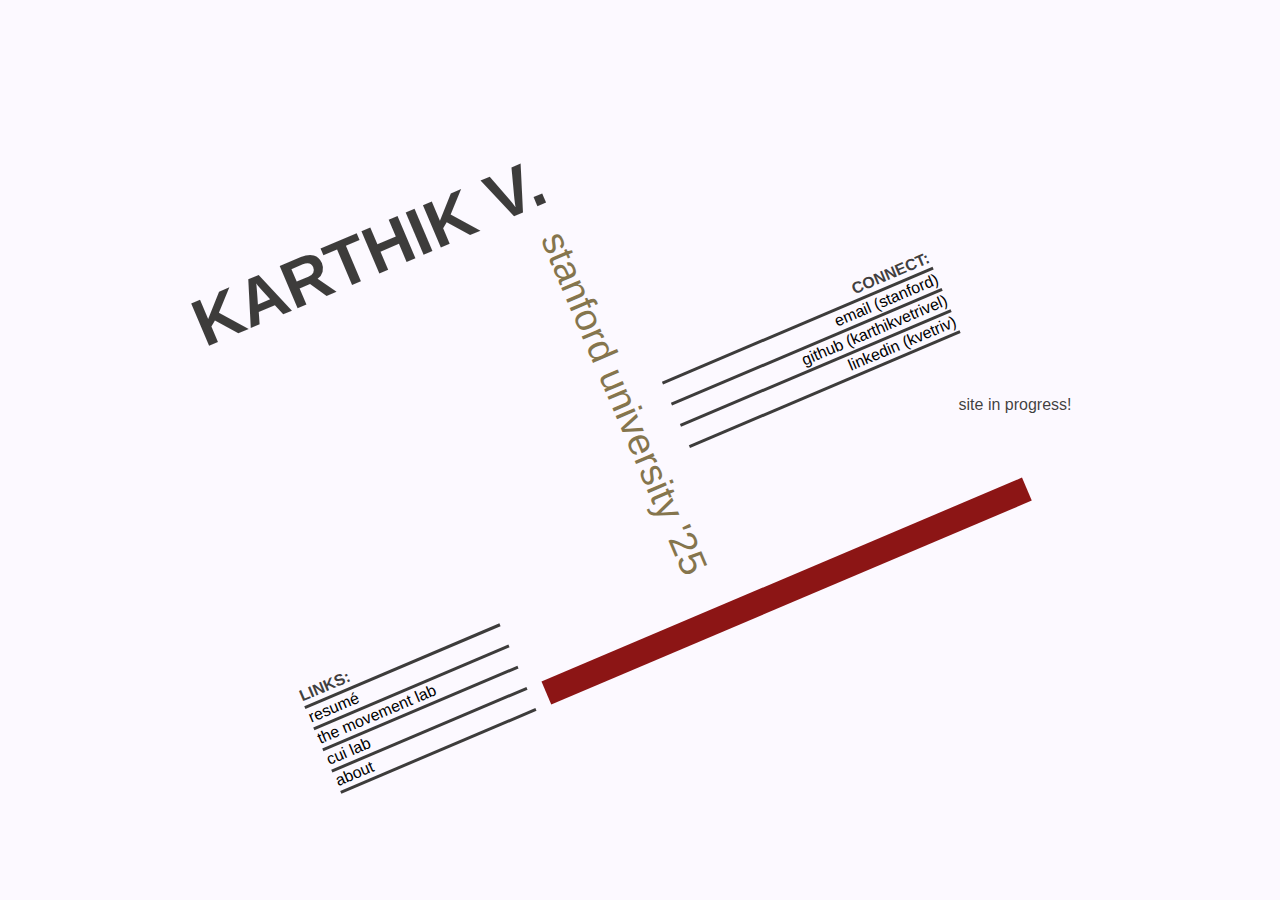
<file: index.html>
<html>
    <head>
        <title>Karthik Vetrivel</title>
        <meta name="viewport" content="width=device-width, initial-scale=1.0">
        <link rel="stylesheet" href="main.css">
        <link rel="shortcut icon" type="image/png" href="favicon.png"/>
    </head>
    <body>
        <div class="outer">
            <main>
                <h1 class="caps">Karthik V.</h1>
                <h1>Stanford University '25</h1>
                <div class="projects">
                    <p class="caps">Links:</p>
                    <ul>
                        <li><p><a href="https://google.com">Resum&eacute</a></p></li>
                        <li><p><a href="https://tml.stanford.edu/">The Movement Lab</a></p></li>
                        <li><p><a href="https://cuilab.stanford.edu/">Cui Lab</a></p></li>
                        <li><p><a href="https://google.com">about</a></p></li>
                    </ul>
                </div>
                <b class="line"></b>
                <div class="other">
                    <p class="caps">Connect:</p>
                    <p><a href="kvetriv@stanford.edu">Email (stanford)</a></p>
                    <p><a href="https://github.com/karthikvetrivel">GitHub (karthikvetrivel)</a></p>
                    <p><a href="https://www.linkedin.com/in/kvetriv/">LinkedIn (kvetriv)</a></p>
                </div>
            </main>   
            
            site in progress!
        </div>
    </body>
</html>
</file>
<file: main.css>
* {
    box-sizing: content-box
}
html {
    font-family: 'Futura W01', helvetica, san-serif;
    color: rgba(12, 12, 10, 0.8);
    display: block;
}

body {
    background-color: #fcf9ff;
    margin: 0;
    display: flex;
}

.outer {
    display: flex;
    justify-content: center;
    align-items: center;
    height: 100%;
    width: 100%;
}

ul {
    margin: 0;
    list-style: none;
    padding: 0;
}

a {
    text-decoration: none;
    color: black;
    cursor: pointer;
}

p {
    font-size: 3vw;
    margin: 0;
    border-bottom: 3px solid rgba(12, 12, 10, 0.8);
    padding-top: 2px;
    padding-bottom: 2px;
    line-height: 1;
    font-weight: 300;
}

h1, h2, h3, p {
    text-transform: lowercase;
}


main {
    transform: rotate(0deg);
    width: 80vw;
    height: 80vh;
    display: grid;
    align-self: center;
    /* margin: auto; */
    /* margin-top: 15%; */
    grid-template-columns: auto 1fr 1fr .5fr 1fr;
    grid-template-rows: auto .5fr 1fr auto auto;
    grid-gap: 1rem;
}

.caps {
    text-transform: uppercase;
    font-weight: 700
}

main h1 {
    margin: 0px;
}

main h1:nth-child(1) {
    font-size: 50pt;
    font-weight: 900;
    grid-column: 1 / 5;
    text-align: right;
}

main h1:nth-child(2) {
    font-weight: 200;
    color: #85754d;
    writing-mode: vertical-rl;
    grid-column: 5 / 6;
    grid-row: 1 / 4;
    justify-self: end;
    margin-right: -10px;
    font-size: 38px;
}

main .projects {
    grid-column: 1 / 3;
    grid-row: 1 / span 2;
}

main .line{
    grid-column: 4 / 6;
    grid-row: 5;
    border-bottom: 25px solid  #8C1515;
    align-self: start;
    justify-content: end;
}

main .other {
    grid-row: 4 / span 2;
    grid-column: 1 / 3;
}

@media only screen and (min-width: 550px) {
    .outer {
        height: 100%;
    }
    main {
        width: 60vw;
        height: 60vh;
        grid-template-rows: auto 1fr 1fr auto auto;
    }
    main h1:nth-child(1) {
        grid-column: 1 / 4;
    }
    
    main h1:nth-child(2) {
        grid-column: 3 / 4;
        grid-row: 2 / 5;
    }
    
    main .projects {
        grid-column: 1 / 3;
        grid-row: 4 / span 2;
        align-self: end;
    }
    
    main .line{
        grid-column: 3 / 6;
        grid-row: 5;
    }
    
    main .other {
        grid-row: 3;
        grid-column: 4 / 6;
        margin-left: 1rem;
        -ms-flex-item-align: start;
        text-align: right;
    }

    p {
        font-size: 2.15vw;
    }
}

@media only screen and (min-width: 760px) {
    .outer {
        height: 90%;
    }
    main {
        transform: rotate(-23deg);
        max-width: 750px;
        max-height: 525px;
    }
    p {
        font-size: 12pt;
    }
}
</file>
